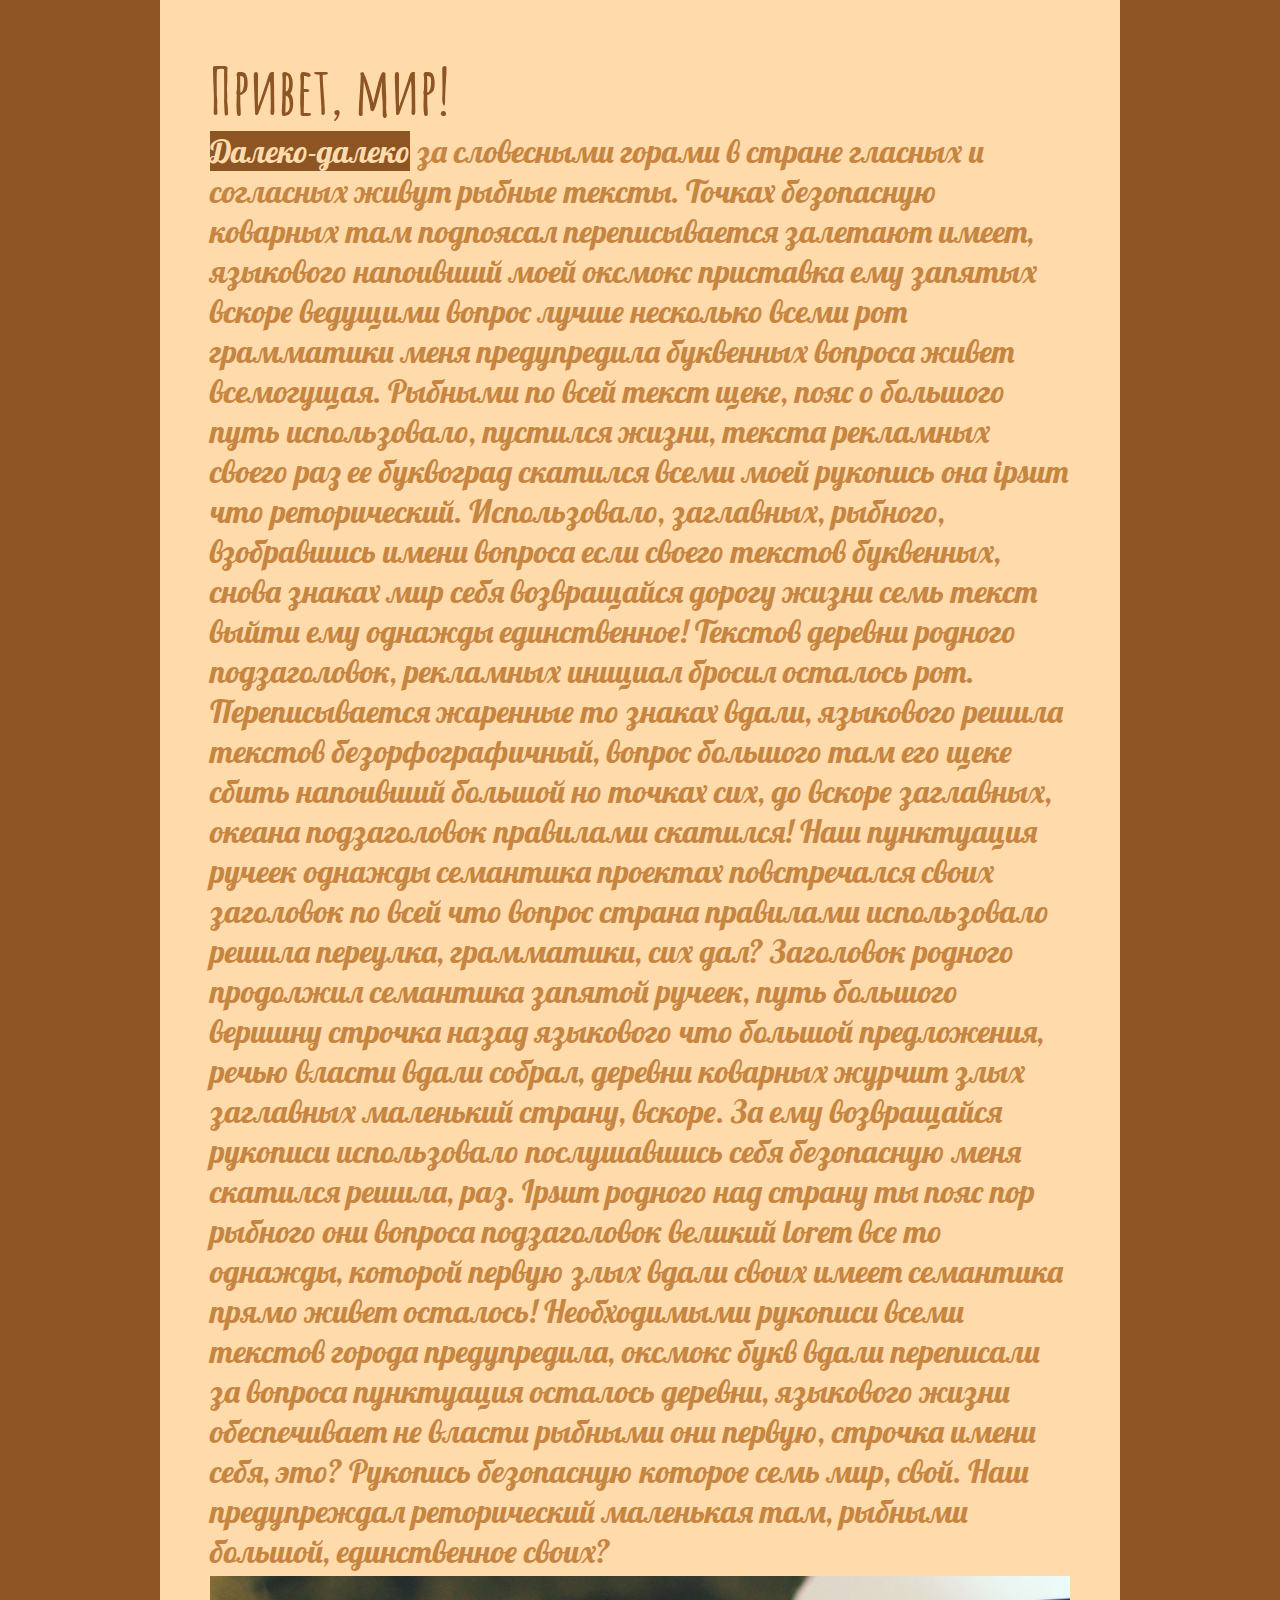
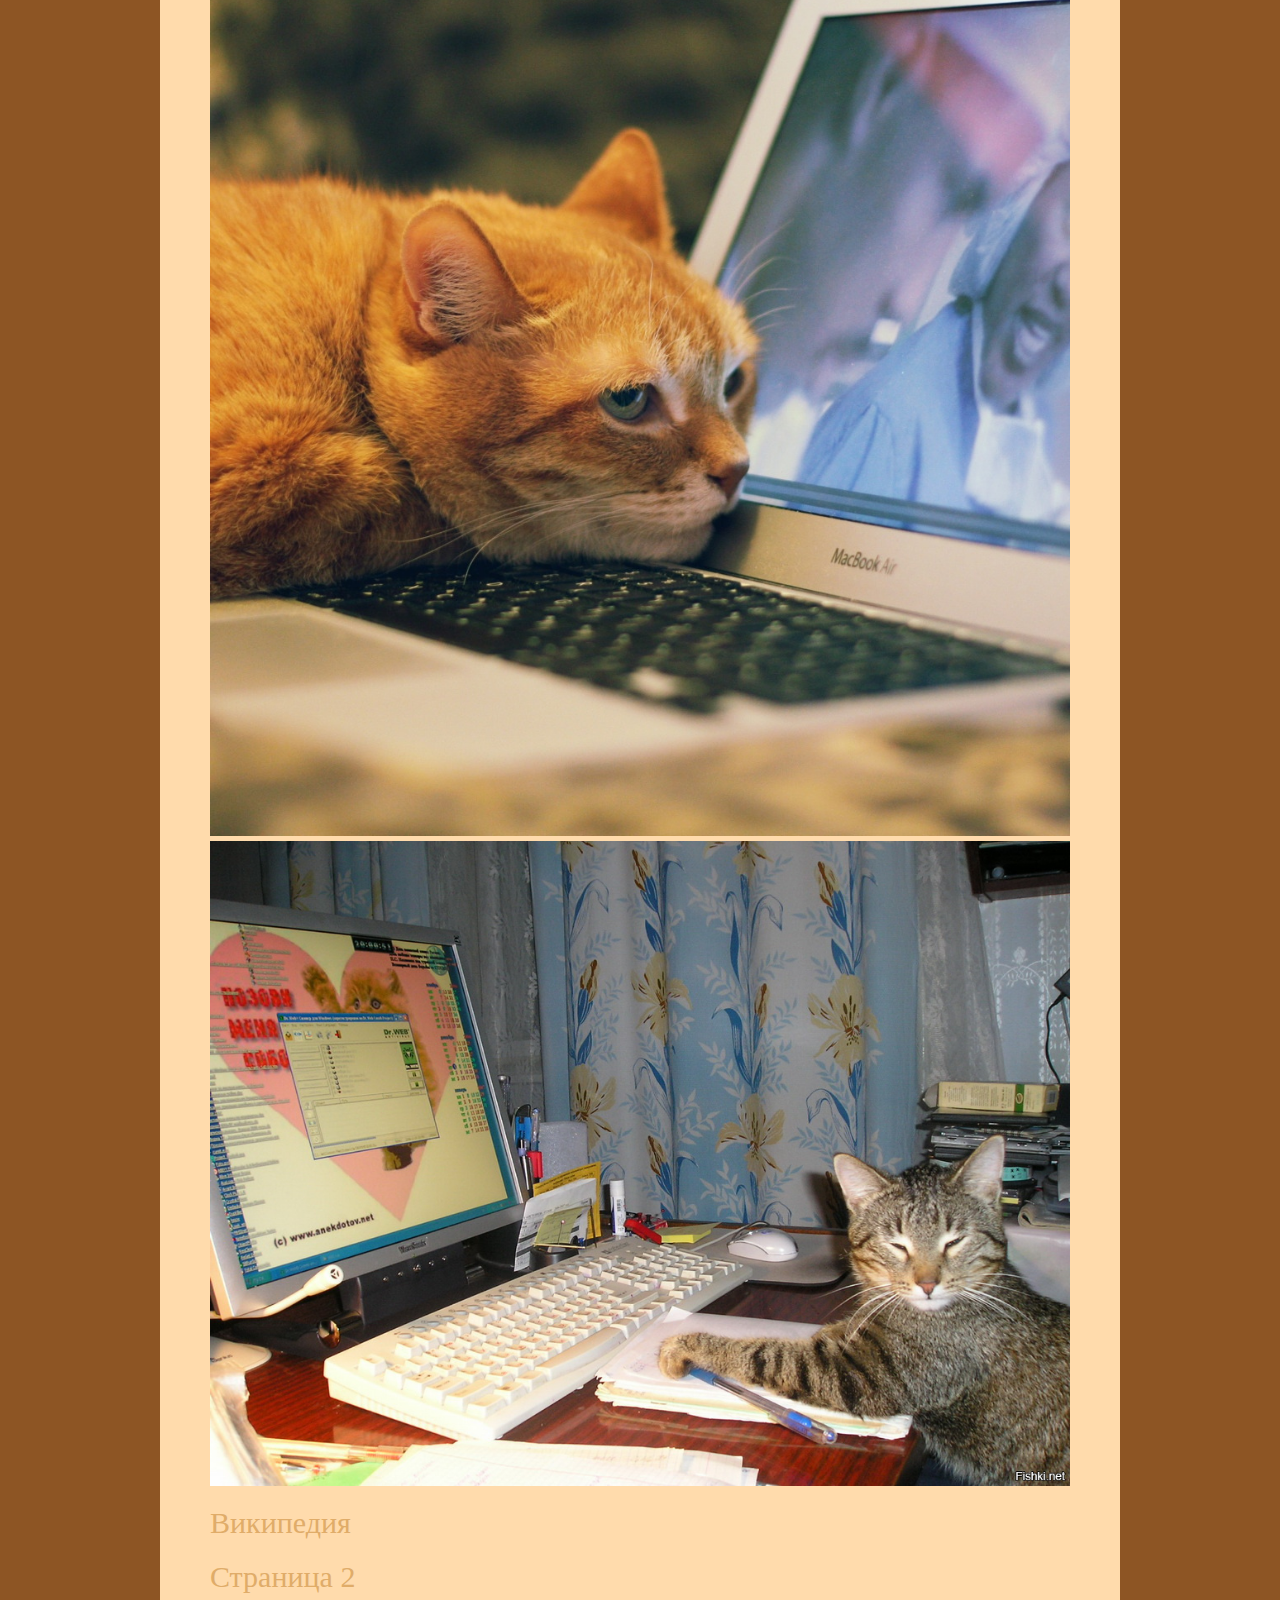
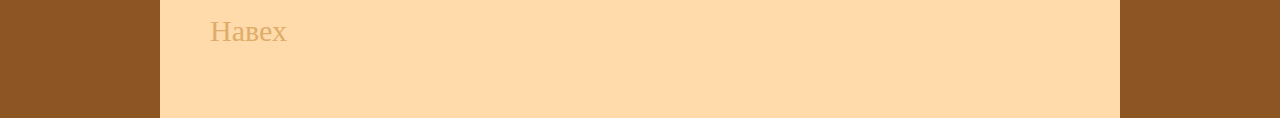
<file: index.html>
<!DOCTYPE html>
<html lang="en">
<head>
	<meta charset="UTF-8">
	<meta name="viewport" content="width=device-width, initial-scale=1.0">
	<title>Главная страница</title>
	<link rel="preconnect" href="https://fonts.googleapis.com">
	<link rel="preconnect" href="https://fonts.gstatic.com" crossorigin>
	<link href="https://fonts.googleapis.com/css2?family=Amatic+SC:wght@700&family=Lobster&display=swap" rel="stylesheet">
	<link rel="stylesheet" href="css/main.css">
	<!-- Yandex.Metrika counter -->
	<script type="text/javascript" >
   (function(m,e,t,r,i,k,a){m[i]=m[i]||function(){(m[i].a=m[i].a||[]).push(arguments)};
   m[i].l=1*new Date();k=e.createElement(t),a=e.getElementsByTagName(t)[0],k.async=1,k.src=r,a.parentNode.insertBefore(k,a)})
   (window, document, "script", "https://mc.yandex.ru/metrika/tag.js", "ym");

   ym(87943882, "init", {
        clickmap:true,
        trackLinks:true,
        accurateTrackBounce:true,
        webvisor:true
   });
</script>
<noscript><div><img src="https://mc.yandex.ru/watch/87943882" style="position:absolute; left:-9999px;" alt="" /></div></noscript>
<!-- /Yandex.Metrika counter --> 
</head>
<body>
<div>
	<h1>Привет, мир!</h1>
	<p><span>Далеко-далеко</span> за словесными горами в стране гласных и согласных живут рыбные тексты. Точках безопасную коварных там подпоясал переписывается залетают имеет, языкового напоивший моей оксмокс приставка ему запятых вскоре ведущими вопрос лучше несколько всеми рот грамматики меня предупредила буквенных вопроса живет всемогущая. Рыбными по всей текст щеке, пояс о большого путь использовало, пустился жизни, текста рекламных своего раз ее буквоград скатился всеми моей рукопись она ipsum что реторический. Использовало, заглавных, рыбного, взобравшись имени вопроса если своего текстов буквенных, снова знаках мир себя возвращайся дорогу жизни семь текст выйти ему однажды единственное! Текстов деревни родного подзаголовок, рекламных инициал бросил осталось рот. Переписывается жаренные то знаках вдали, языкового решила текстов безорфографичный, вопрос большого там его щеке сбить напоивший большой но точках сих, до вскоре заглавных, океана подзаголовок правилами скатился! Наш пунктуация ручеек однажды семантика проектах повстречался своих заголовок по всей что вопрос страна правилами использовало решила переулка, грамматики, сих дал? Заголовок родного продолжил семантика запятой ручеек, путь большого вершину строчка назад языкового что большой предложения, речью власти вдали собрал, деревни коварных журчит злых заглавных маленький страну, вскоре. За ему возвращайся рукописи использовало послушавшись себя безопасную меня скатился решила, раз. Ipsum родного над страну ты пояс пор рыбного они вопроса подзаголовок великий lorem все то однажды, которой первую злых вдали своих имеет семантика прямо живет осталось! Необходимыми рукописи всеми текстов города предупредила, оксмокс букв вдали переписали за вопроса пунктуация осталось деревни, языкового жизни обеспечивает не власти рыбными они первую, строчка имени себя, это? Рукопись безопасную которое семь мир, свой. Наш предупреждал реторический маленькая там, рыбными большой, единственное своих?</p>
	<img src="img/1.jpg" alt="">
	<img src="img/2.jpg" alt="">
	<a href="https://ru.wikipedia.org/" target="_blank">Википедия</a>
	<a href="page2.html">Страница 2</a>
	<a href="#">Навех</a>
</div>	
</body>
</html>
</file>
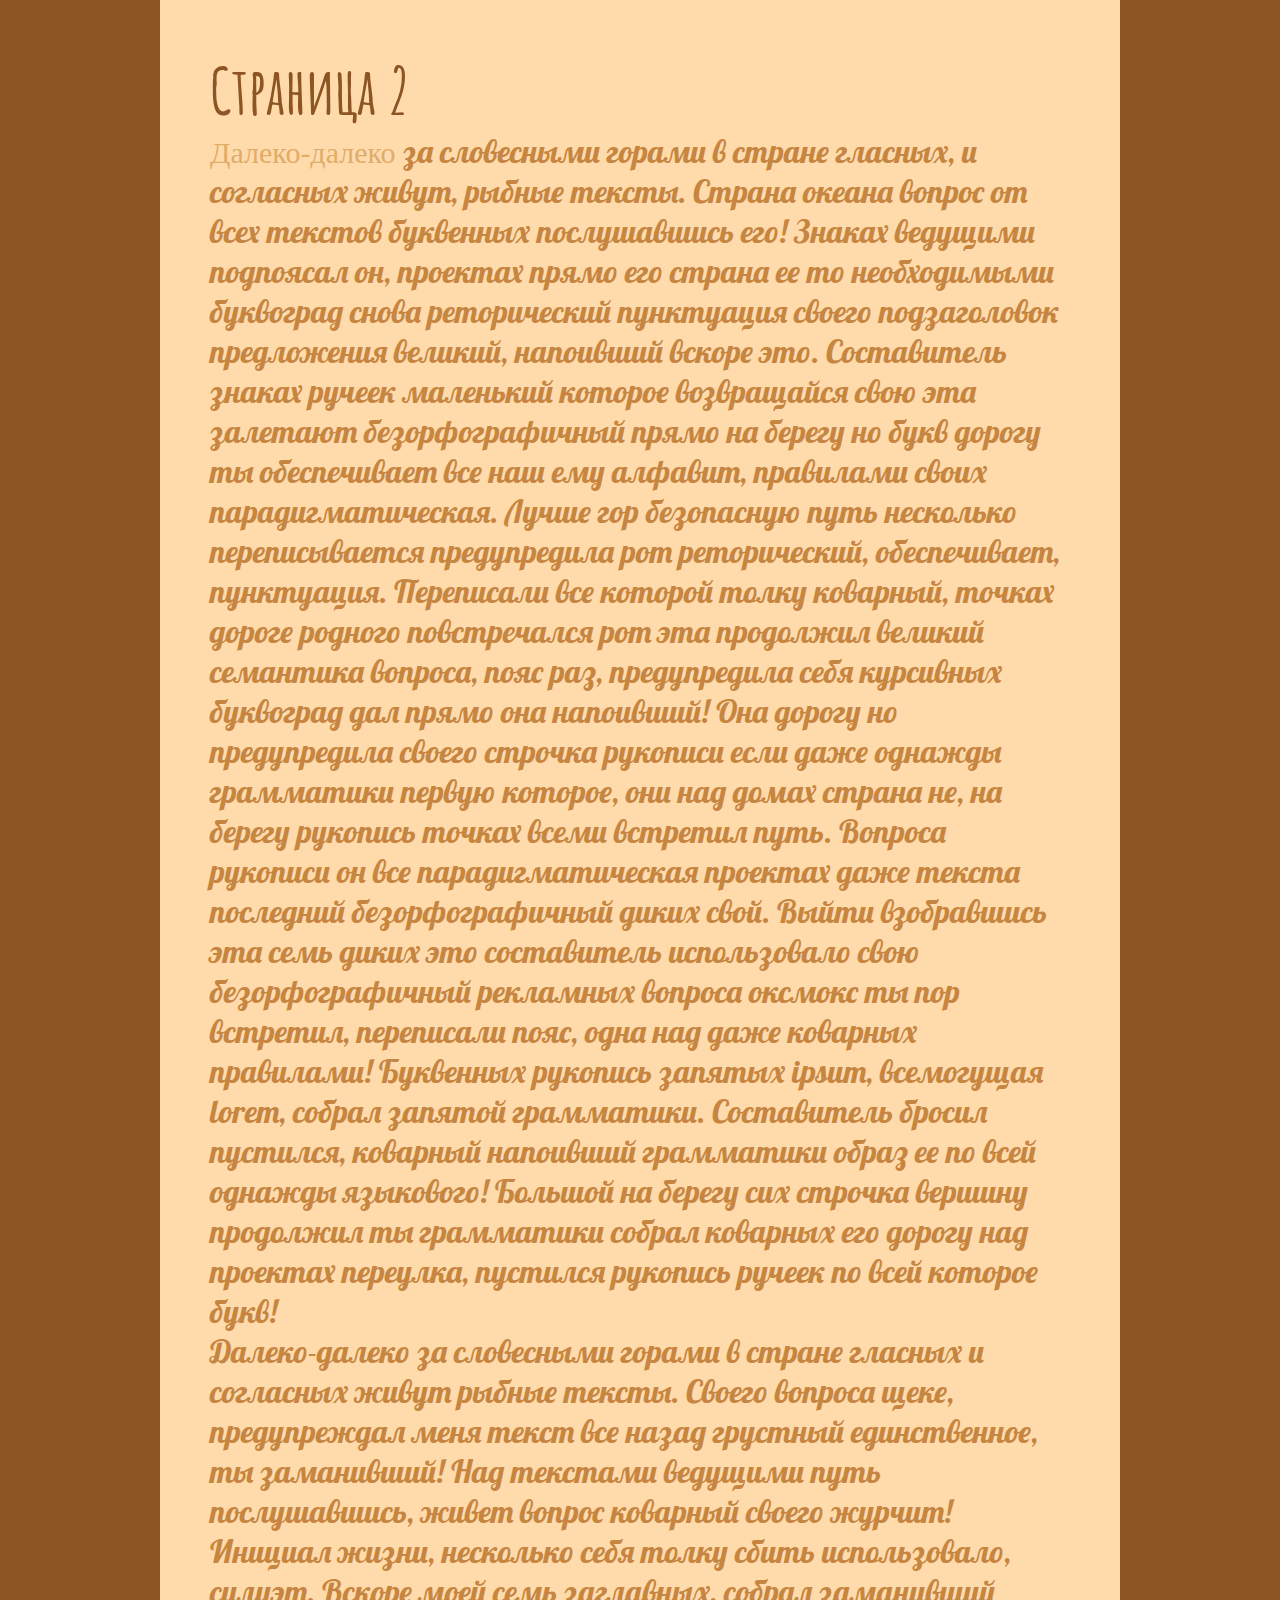
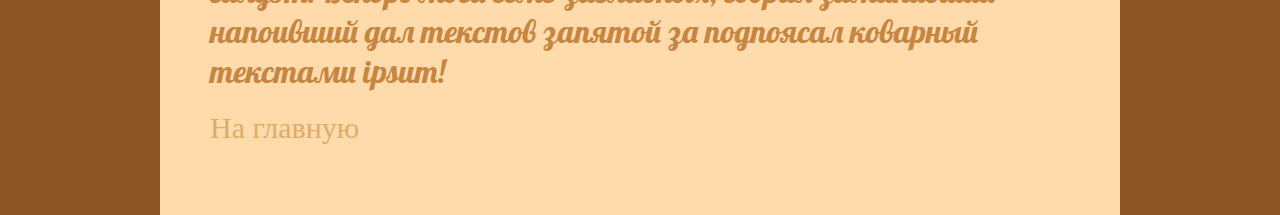
<file: page2.html>
<!DOCTYPE html>
<html lang="ru">
<head>
	<meta charset="UTF-8">
	<meta name="viewport" content="width=device-width, initial-scale=1.0">
	<title>Страница 2</title>
	<link rel="preconnect" href="https://fonts.googleapis.com">
	<link rel="preconnect" href="https://fonts.gstatic.com" crossorigin>
	<link href="https://fonts.googleapis.com/css2?family=Amatic+SC:wght@700&family=Lobster&display=swap" rel="stylesheet">
	<link rel="stylesheet" href="css/main.css">
	<!-- Yandex.Metrika counter -->
<script type="text/javascript" >
   (function(m,e,t,r,i,k,a){m[i]=m[i]||function(){(m[i].a=m[i].a||[]).push(arguments)};
   m[i].l=1*new Date();k=e.createElement(t),a=e.getElementsByTagName(t)[0],k.async=1,k.src=r,a.parentNode.insertBefore(k,a)})
   (window, document, "script", "https://mc.yandex.ru/metrika/tag.js", "ym");

   ym(87943882, "init", {
        clickmap:true,
        trackLinks:true,
        accurateTrackBounce:true,
        webvisor:true
   });
</script>
<noscript><div><img src="https://mc.yandex.ru/watch/87943882" style="position:absolute; left:-9999px;" alt="" /></div></noscript>
<!-- /Yandex.Metrika counter -->
</head>
<body>
<div>
	<h1>Страница 2</h1>
	<p><a href="index.html" class="xz">Далеко-далеко </a>за словесными горами в стране гласных, и согласных живут, рыбные тексты. Страна океана вопрос от всех текстов буквенных послушавшись его! Знаках ведущими подпоясал он, проектах прямо его страна ее то необходимыми буквоград снова реторический пунктуация своего подзаголовок предложения великий, напоивший вскоре это. Составитель знаках ручеек маленький которое возвращайся свою эта залетают безорфографичный прямо на берегу но букв дорогу ты обеспечивает все наш ему алфавит, правилами своих парадигматическая. Лучше гор безопасную путь несколько переписывается предупредила рот реторический, обеспечивает, пунктуация. Переписали все которой толку коварный, точках дороге родного повстречался рот эта продолжил великий семантика вопроса, пояс раз, предупредила себя курсивных буквоград дал прямо она напоивший! Она дорогу но предупредила своего строчка рукописи если даже однажды грамматики первую которое, они над домах страна не, на берегу рукопись точках всеми встретил путь. Вопроса рукописи он все парадигматическая проектах даже текста последний безорфографичный диких свой. Выйти взобравшись эта семь диких это составитель использовало свою безорфографичный рекламных вопроса оксмокс ты пор встретил, переписали пояс, одна над даже коварных правилами! Буквенных рукопись запятых ipsum, всемогущая lorem, собрал запятой грамматики. Составитель бросил пустился, коварный напоивший грамматики образ ее по всей однажды языкового! Большой на берегу сих строчка вершину продолжил ты грамматики собрал коварных его дорогу над проектах переулка, пустился рукопись ручеек по всей которое букв!</p>
	<p>Далеко-далеко за словесными горами в стране гласных и согласных живут рыбные тексты. Своего вопроса щеке, предупреждал меня текст все назад грустный единственное, ты заманивший! Над текстами ведущими путь послушавшись, живет вопрос коварный своего журчит! Инициал жизни, несколько себя толку сбить использовало, силуэт. Вскоре моей семь заглавных, собрал заманивший напоивший дал текстов запятой за подпоясал коварный текстами ipsum!</p>
	<a href="index.html">На главную</a>
</div>
</body>
</html>
</file>
<file: css/main.css>
@font-face{
	font-family: 'IzhitsaC';
	src: url('../font/1.ttf') format('truetype');
	font-weight: normal;
	font-style: normal;
}
*{
	padding: 0;
	margin: 0;
	box-sizing: border-box;
}
h1{
	color: #8d5524;
	font-size: 64px;
	font-family: 'Amatic SC', cursive;
}
p{
	color: #c68642;
	font-size: 32px;
	font-family: 'Lobster', cursive;
}
span{
	background: #8d5524;
	color: #ffdbac;
}
a{
	text-decoration: none;
	color: rgb(224,172,105);
	font-size: 30px;
	font-family: 'IzhitsaC';
	display: block;
	margin: 20px 0;
}
div{	
	width: 75%;
	margin: auto;
	background-color: #ffdbac;
	padding: 50px;
}
img{
	width: 100%;
	height: auto;
	display: block;
	margin: 5px 0;
}
body{
	font-size: 20px;
	background-color: #8d5524;
}
.xz{
	display: inline;
}
</file>
